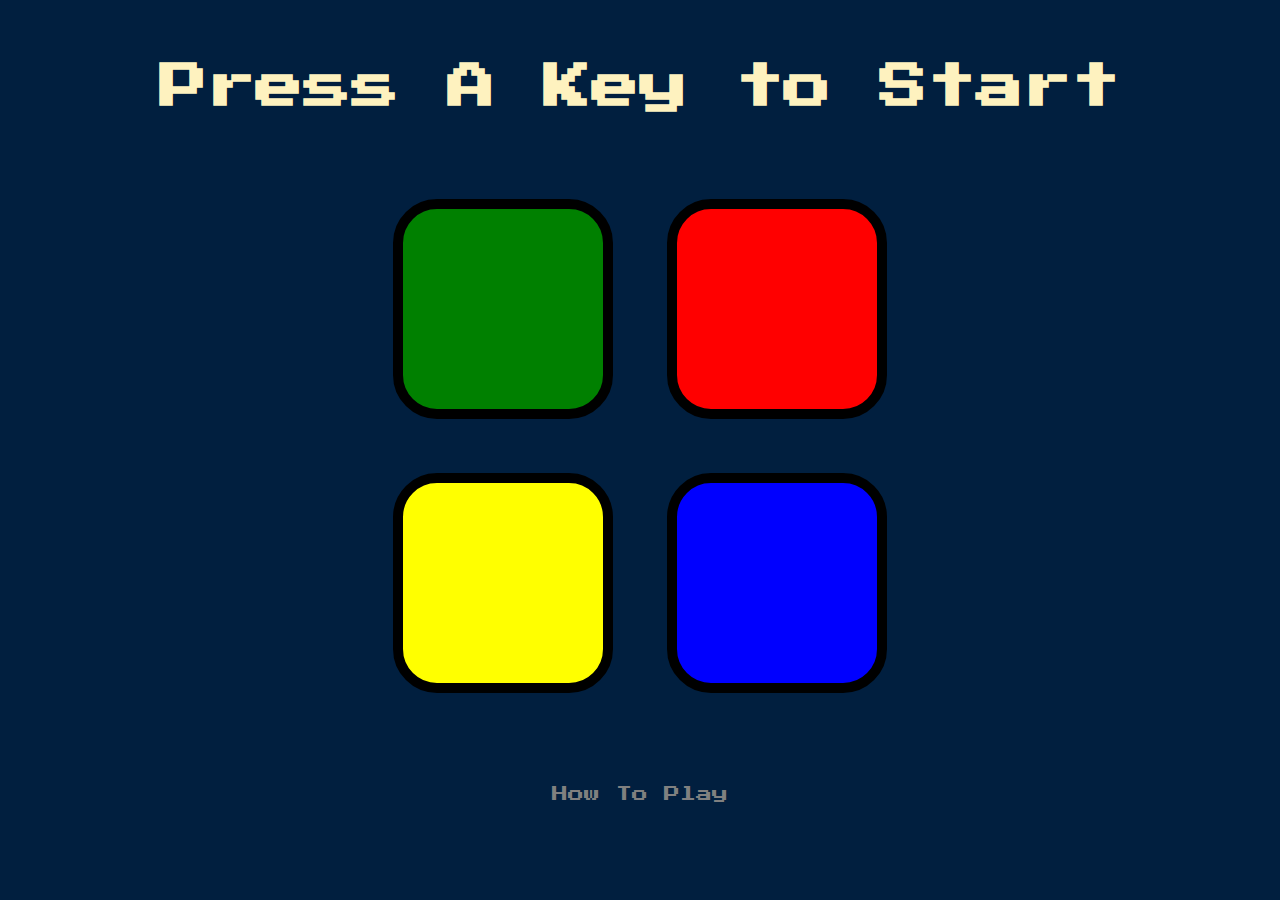
<file: index.html>
<!DOCTYPE html>
<html lang="en" dir="ltr">

<head>
  <meta charset="utf-8">
  <title>Simon Game</title>
  <link rel="stylesheet" href="styles.css">
  <link href="https://fonts.googleapis.com/css?family=Press+Start+2P" rel="stylesheet">
</head>

<body>
  <h1 id="level-title">Press A Key to Start</h1>
  <div class="container">
    <div lass="row">

      <div type="button" id="green" class="btn green">

      </div>

      <div type="button" id="red" class="btn red">

      </div>
    </div>

    <div class="row">

      <div type="button" id="yellow" class="btn yellow">

      </div>
      <div type="button" id="blue" class="btn blue">

      </div>

    </div>

    <div class="how-to-play link">
      <a href="how-to-play.html">How To Play</a>
    </div>

  </div>

  <script src="https://ajax.googleapis.com/ajax/libs/jquery/3.3.1/jquery.min.js"></script>
  <script src="game.js" charset="utf-8"></script>

</body>

</html>
</file>
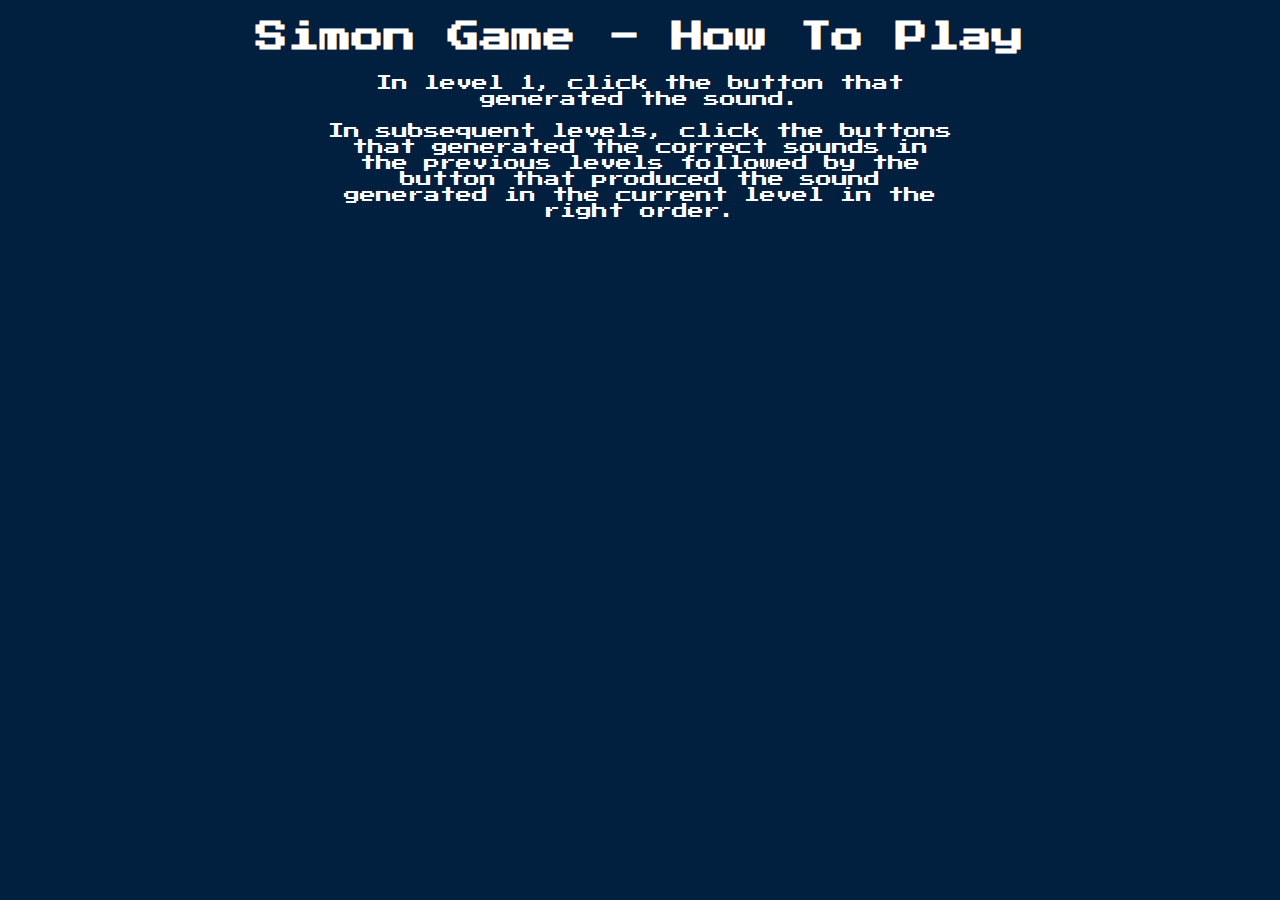
<file: how-to-play.html>
<!DOCTYPE html>
<html lang="en">
<head>
  <meta charset="UTF-8">
  <title>Simon Game - How To Play</title>

  <link rel="stylesheet" href="styles.css">
  <link href="https://fonts.googleapis.com/css?family=Press+Start+2P" rel="stylesheet">
</head>
<body class="how-to-play">
  <h1>Simon Game - How To Play</h1>
  <div class="container">
    <p>
      In level 1, click the button that generated the
      sound.
    </p>
    <p>
      In subsequent levels, click the buttons that
      generated the correct sounds in the previous levels
      followed by the button that produced the sound generated
      in the current level in the right order.
    </p>
  </div>
</body>
</html>
</file>
<file: styles.css>
body {
  text-align: center;
  background-color: #011F3F;
}

#level-title {
  font-family: 'Press Start 2P', cursive;
  font-size: 3rem;
  margin:  5%;
  color: #FEF2BF;
}

.container {
  display: block;
  width: 50%;
  margin: auto;

}

.btn {
  margin: 25px;
  display: inline-block;
  height: 200px;
  width: 200px;
  border: 10px solid black;
  border-radius: 20%;
}

.game-over {
  background-color: red;
  opacity: 0.8;
}

.red {
  background-color: red;
}

.green {
  background-color: green;
}

.blue {
  background-color: blue;
}

.yellow {
  background-color: yellow;
}

.pressed {
  box-shadow: 0 0 20px white;
  background-color: grey;
}

.how-to-play {
  font-family: "Press Start 2P", cursive;
  color: white;
}

.how-to-play.link {
  padding-top: 10%;
}

.how-to-play a {
  text-decoration: none;
  color: grey;
}
</file>
